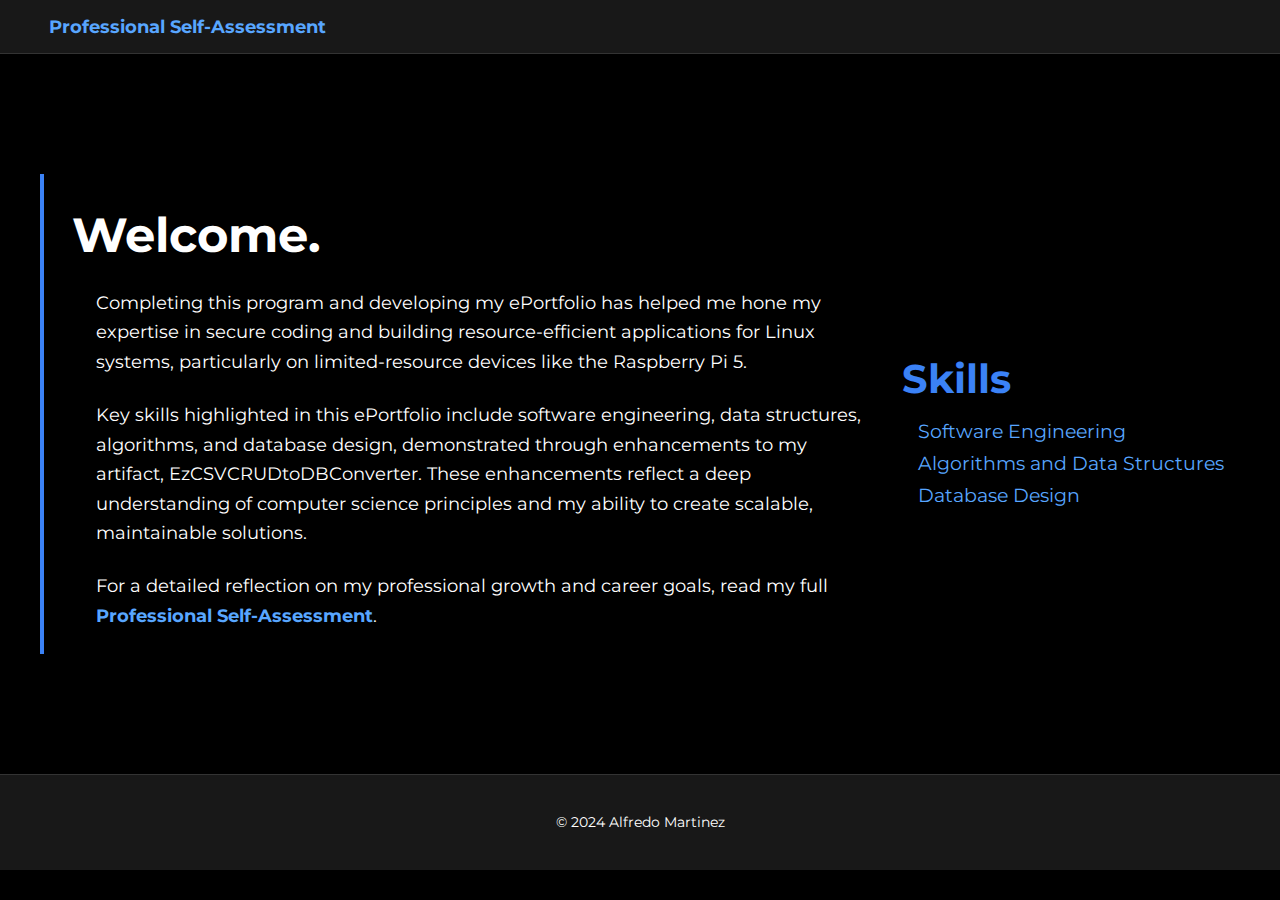
<file: index.html>
<!DOCTYPE html>
<html lang="en">
<head>
    <meta charset="UTF-8">
    <meta name="viewport" content="width=device-width, initial-scale=1.0">
    <title>ePortfolio</title>
    <link rel="stylesheet" href="EPortfolio/styles/main.css">
    <script src="EPortfolio/scripts/mainNavigation.js" defer></script>
    <link href="https://fonts.googleapis.com/css2?family=Montserrat:wght@400;700&display=swap" rel="stylesheet">
</head>
<body>
    <header>
        <a href="selfAssessment/index.html" class="top-link">Professional Self-Assessment</a>
    </header>
    <main class="layout container">
        <section class="welcome accent">
            <h1>Welcome.</h1>
            <div class="accented-text">
                <p>
                    Completing this program and developing my ePortfolio has helped me hone my expertise in secure coding 
                    and building resource-efficient applications for Linux systems, particularly on limited-resource devices 
                    like the Raspberry Pi 5.
                </p>
                <p>
                    Key skills highlighted in this ePortfolio include software engineering, data structures, algorithms, and database design, 
                    demonstrated through enhancements to my artifact, EzCSVCRUDtoDBConverter. These enhancements reflect a deep 
                    understanding of computer science principles and my ability to create scalable, maintainable solutions.
                </p>
                <p>
                    For a detailed reflection on my professional growth and career goals, read my full 
                    <a href="EPortfolio/selfAssessment/index.html" class="highlight-link">Professional Self-Assessment</a>.
                </p>
            </div>
        </section>

        <section class="skills accent">
            <h2>Skills</h2>
            <ul>
                <li>
                    <a href="EPortfolio/skills/softwareEngineering/softwareEngineeringIndex.html" class="skill-link">Software Engineering</a>
                </li>
                <li>
                    <a href="EPortfolio/skills/algorithmsEnhancement/index.html" class="skill-link">Algorithms and Data Structures</a>
                </li>
                <li>
                    <a href="EPortfolio/skills/databaseEnhancement/index.html" class="skill-link">Database Design</a>
                </li>
            </ul>
        </section>
    </main>
    <footer>
        <p>&copy; 2024 Alfredo Martinez</p>
    </footer>
</body>
</html>
</file>
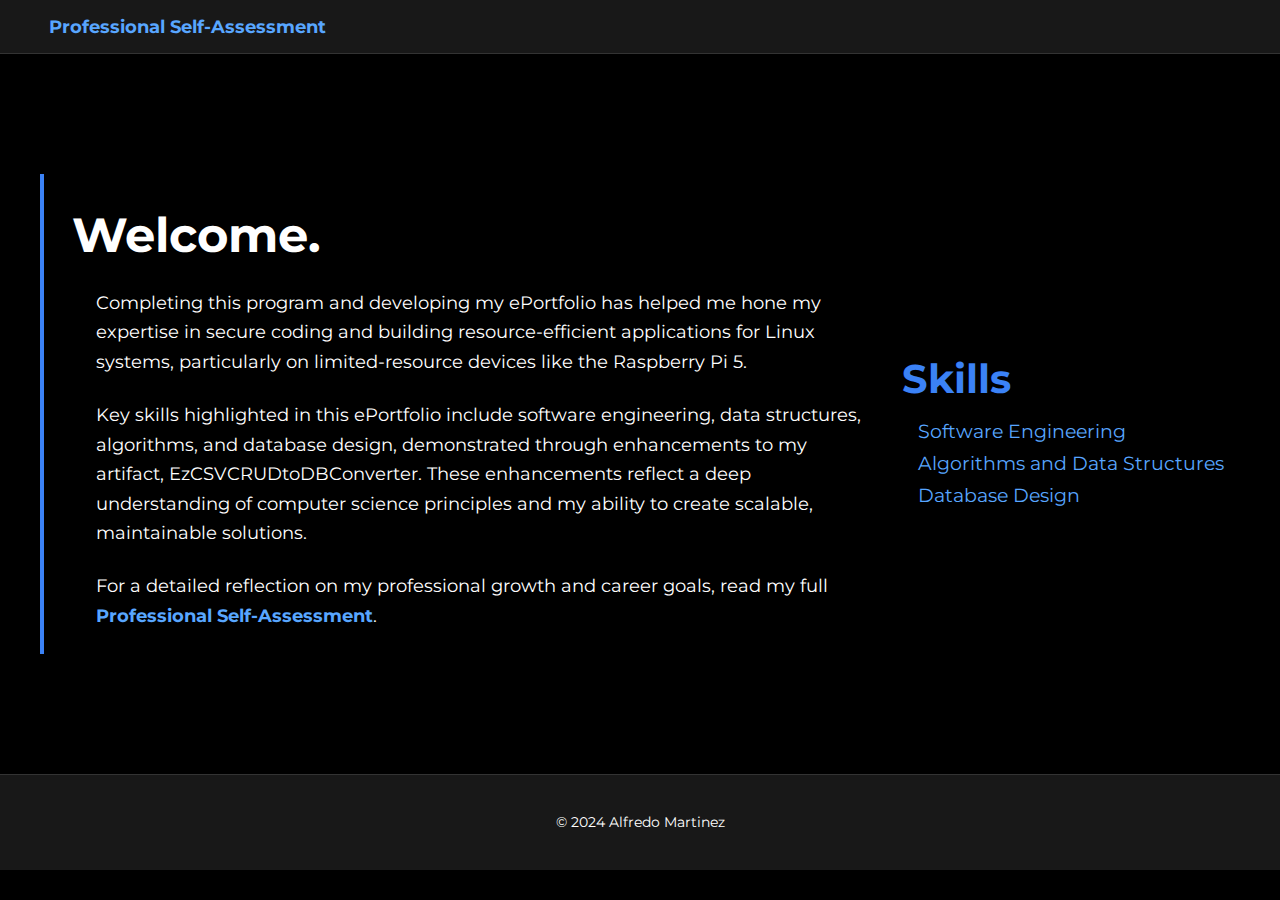
<file: EPortfolio/index.html>
<!DOCTYPE html>
<html lang="en">
<head>
    <meta charset="UTF-8">
    <meta name="viewport" content="width=device-width, initial-scale=1.0">
    <title>ePortfolio</title>
    <link rel="stylesheet" href="styles/main.css">
    <script src="scripts/mainNavigation.js" defer></script>
    <link href="https://fonts.googleapis.com/css2?family=Montserrat:wght@400;700&display=swap" rel="stylesheet">
</head>
<body>
    <header>
        <a href="selfAssessment/index.html" class="top-link">Professional Self-Assessment</a>
    </header>
    <main class="layout container">
        <section class="welcome accent">
            <h1>Welcome.</h1>
            <div class="accented-text">
                <p>
                    Completing this program and developing my ePortfolio has helped me hone my expertise in secure coding 
                    and building resource-efficient applications for Linux systems, particularly on limited-resource devices 
                    like the Raspberry Pi 5.
                </p>
                <p>
                    Key skills highlighted in this ePortfolio include software engineering, data structures, algorithms, and database design, 
                    demonstrated through enhancements to my artifact, EzCSVCRUDtoDBConverter. These enhancements reflect a deep 
                    understanding of computer science principles and my ability to create scalable, maintainable solutions.
                </p>
                <p>
                    For a detailed reflection on my professional growth and career goals, read my full 
                    <a href="selfAssessment/index.html" class="highlight-link">Professional Self-Assessment</a>.
                </p>
            </div>
        </section>

        <section class="skills accent">
            <h2>Skills</h2>
            <ul>
                <li>
                    <a href="skills/softwareEngineering/softwareEngineeringIndex.html" class="skill-link">Software Engineering</a>
                </li>
                <li>
                    <a href="skills/algorithmsEnhancement/index.html" class="skill-link">Algorithms and Data Structures</a>
                </li>
                <li>
                    <a href="skills/databaseEnhancement/index.html" class="skill-link">Database Design</a>
                </li>
            </ul>
        </section>
    </main>
    <footer>
        <p>&copy; 2024 Alfredo Martinez</p>
    </footer>
</body>
</html>
</file>
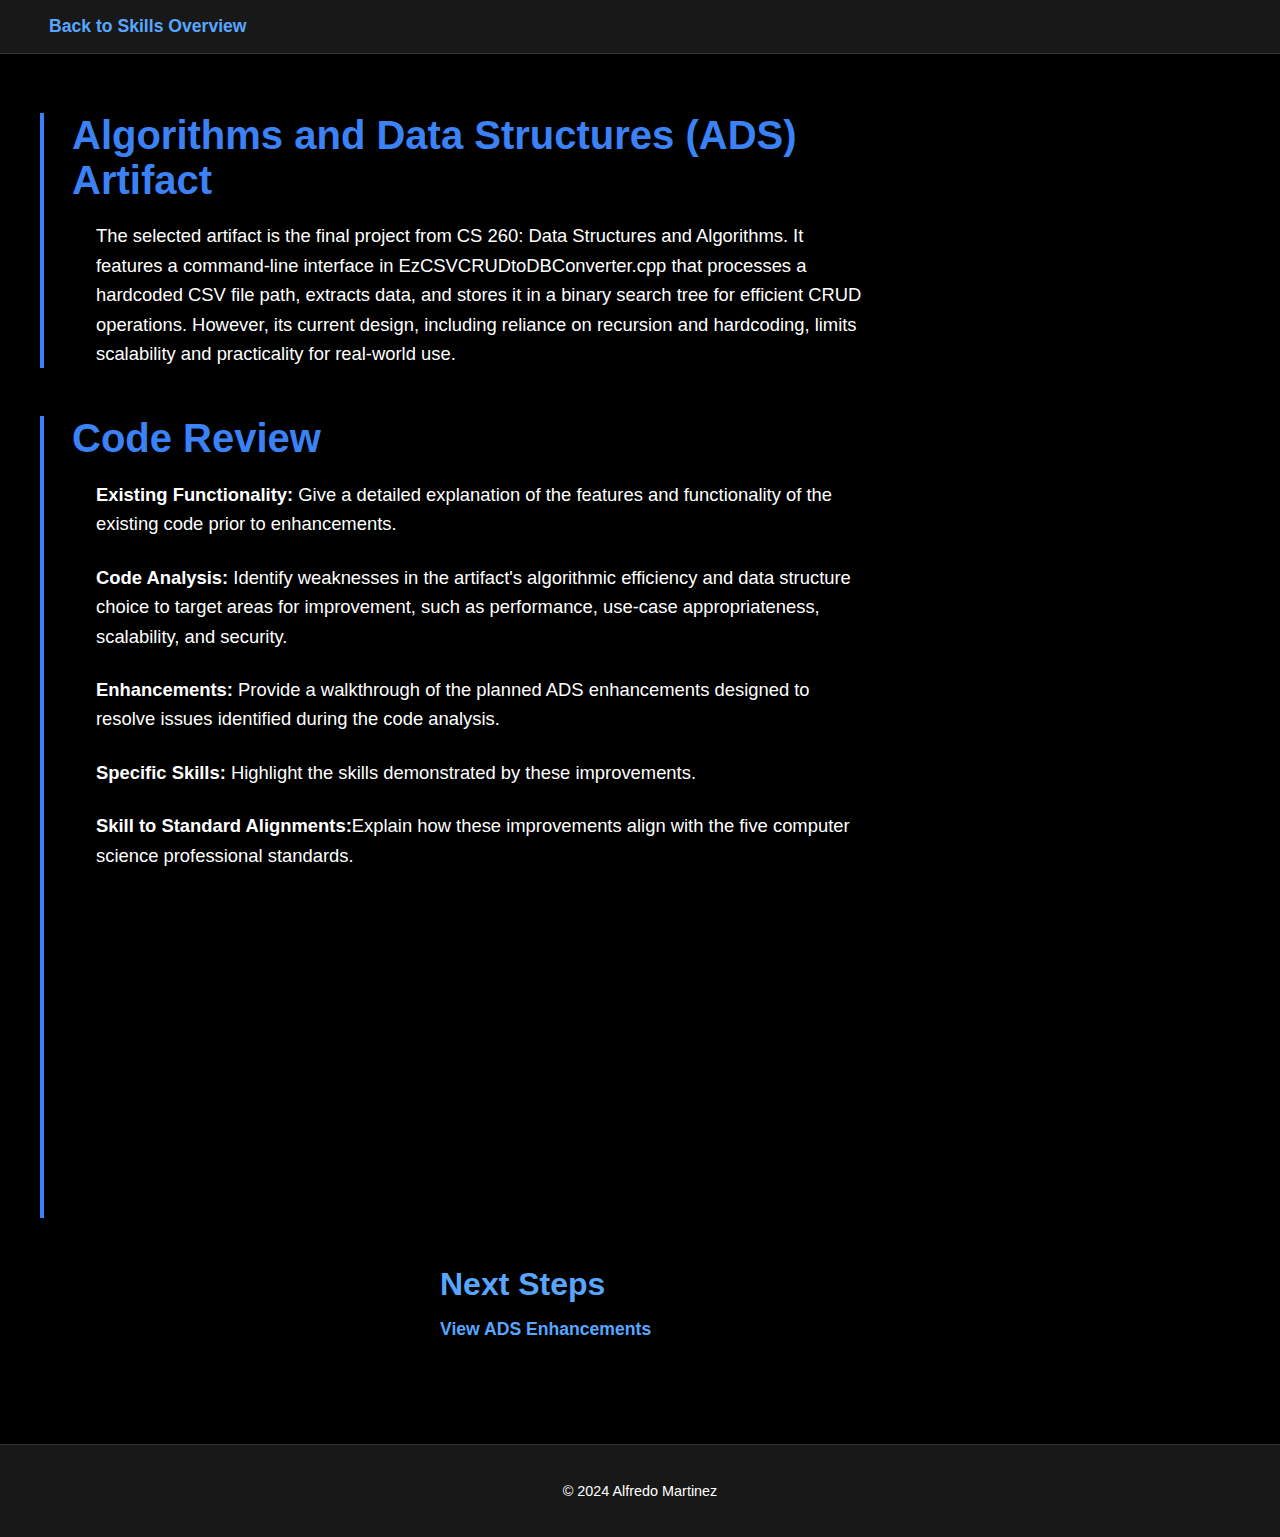
<file: EPortfolio/skills/algorithmsAndDataStructures/algorithmsAndDataStructuresIndex.html>
<!DOCTYPE html>
<html lang="en">
<head>
    <meta charset="UTF-8">
    <meta name="viewport" content="width=device-width, initial-scale=1.0">
    <title>Software Engineering Artifact</title>
    <link rel="stylesheet" href="../../styles/main.css"> <!-- Global Styles -->
    <link rel="stylesheet" href="../../styles/artifact.css"> <!-- Artifact-Specific Styles -->
</head>
<body>
    <header>
        <a href="../../../index.html" class="top-link">Back to Skills Overview</a>
    </header>
    <main class="layout container">
        <section id="artifact-description" class="welcome">
            <h1>Algorithms and Data Structures (ADS) Artifact</h1>
            <div class="accented-text">
                <p>
                    The selected artifact is the final project from CS 260: Data Structures and Algorithms. It features a command-line interface in EzCSVCRUDtoDBConverter.cpp that processes a hardcoded CSV file path, extracts data, and stores it in a binary search tree for efficient CRUD operations. However, its current design, including reliance on recursion and hardcoding, limits scalability and practicality for real-world use.
                </p>
            </div>
        </section>

        <section id="code-review" class="welcome">
            <h2>Code Review</h2>
            <div class="accented-text">
                <p>
                    <strong>Existing Functionality:</strong> Give a detailed explanation of the features and functionality of the existing code prior to enhancements.
                </p>
                <p>
                    <strong>Code Analysis:</strong> Identify weaknesses in the artifact's algorithmic efficiency and data structure choice to target areas for improvement, such as performance, use-case appropriateness, scalability, and security.
                    <p>
                        <p>
                            <strong>Enhancements:</strong> Provide a walkthrough of the planned ADS enhancements designed to resolve issues identified during the code analysis.
                        </p>
                        <p>
                            <strong>Specific Skills:</strong> Highlight the skills demonstrated by these improvements.
                        </p>
                        <p>
                            <strong>Skill to Standard Alignments:</strong>Explain how these improvements align with the five computer science professional standards.
                        </p>

                <iframe width="560" height="315" src="https://www.youtube.com/embed/8-0UbpO3Ioc" 
                title="YouTube video player" frameborder="0" allow="accelerometer; autoplay; clipboard-write; 
                encrypted-media; gyroscope; picture-in-picture" allowfullscreen>
                 </iframe>
            </div>
           
        </section>
     
        <section id="next-steps" class="skills">
            <h2>Next Steps</h2>
            <ul>
                <li><a href="algorithmsAndDataStructuresEnhancements.html" class="highlight-link">View ADS Enhancements</a></li>
            </ul>
        </section>
    </main>
    <footer>
        <p>&copy; 2024 Alfredo Martinez</p>
    </footer>
</body>
</html>
</file>
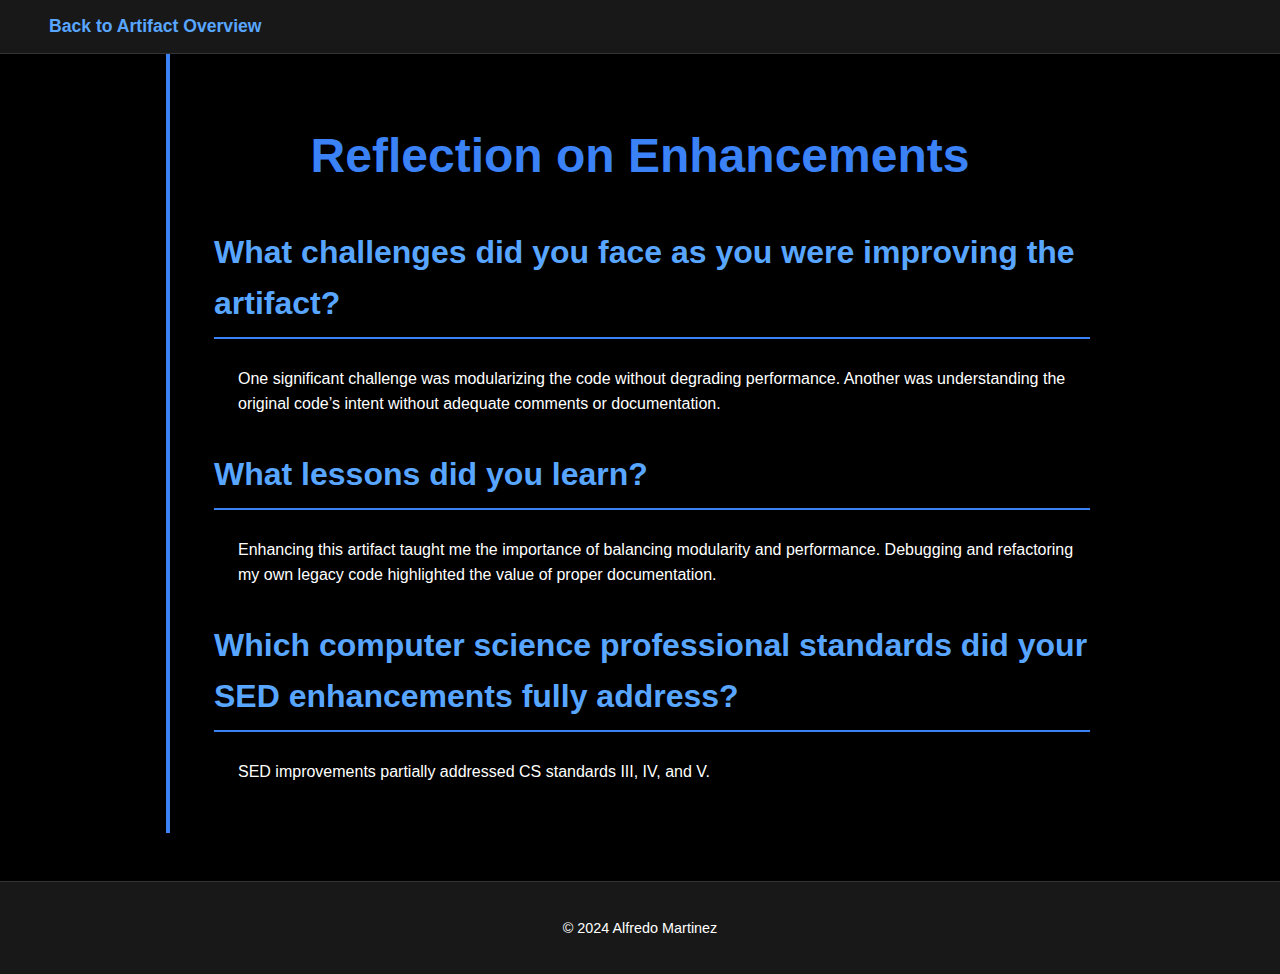
<file: EPortfolio/skills/algorithmsAndDataStructures/algorithmsAndDataStructuresReflection.html>
<!DOCTYPE html>
<html lang="en">
<head>
    <meta charset="UTF-8">
    <meta name="viewport" content="width=device-width, initial-scale=1.0">
    <title>Software Engineering Reflection</title>
    <link rel="stylesheet" href="../../styles/main.css"> <!-- Global Styles -->
    <link rel="stylesheet" href="../../styles/reflection.css"> <!-- Reflection-Specific Styles -->
</head>
<body>
    <header>
        <a href="softwareEngineeringIndex.html" class="top-link">Back to Artifact Overview</a>
    </header>
    <main class="layout container">
        <!-- Reflection Section -->
        <section class="welcome reflection">
            <h1>Reflection on Enhancements</h1>
            <div class="accented-text">


                <h2>What challenges did you face as you were improving the artifact?</h2>
                <ul>
                    One significant challenge was modularizing the code without degrading performance. Another was understanding the original 
                    code’s intent without adequate comments or documentation.
                </ul>

                <h2>What lessons did you learn?</h2>
                <ul>
                    Enhancing this artifact taught me the importance of balancing modularity and performance. Debugging and refactoring my own legacy 
                    code highlighted the value of proper documentation.
                </ul>

                <h2>Which computer science professional standards did your SED enhancements fully address?</h2>
                <ul>
                    SED improvements partially addressed CS standards III, IV, and V.
                </ul>

            </div>
        </section>
    </main>
    <footer>
        <p>&copy; 2024 Alfredo Martinez</p>
    </footer>
</body>
</html>
</file>
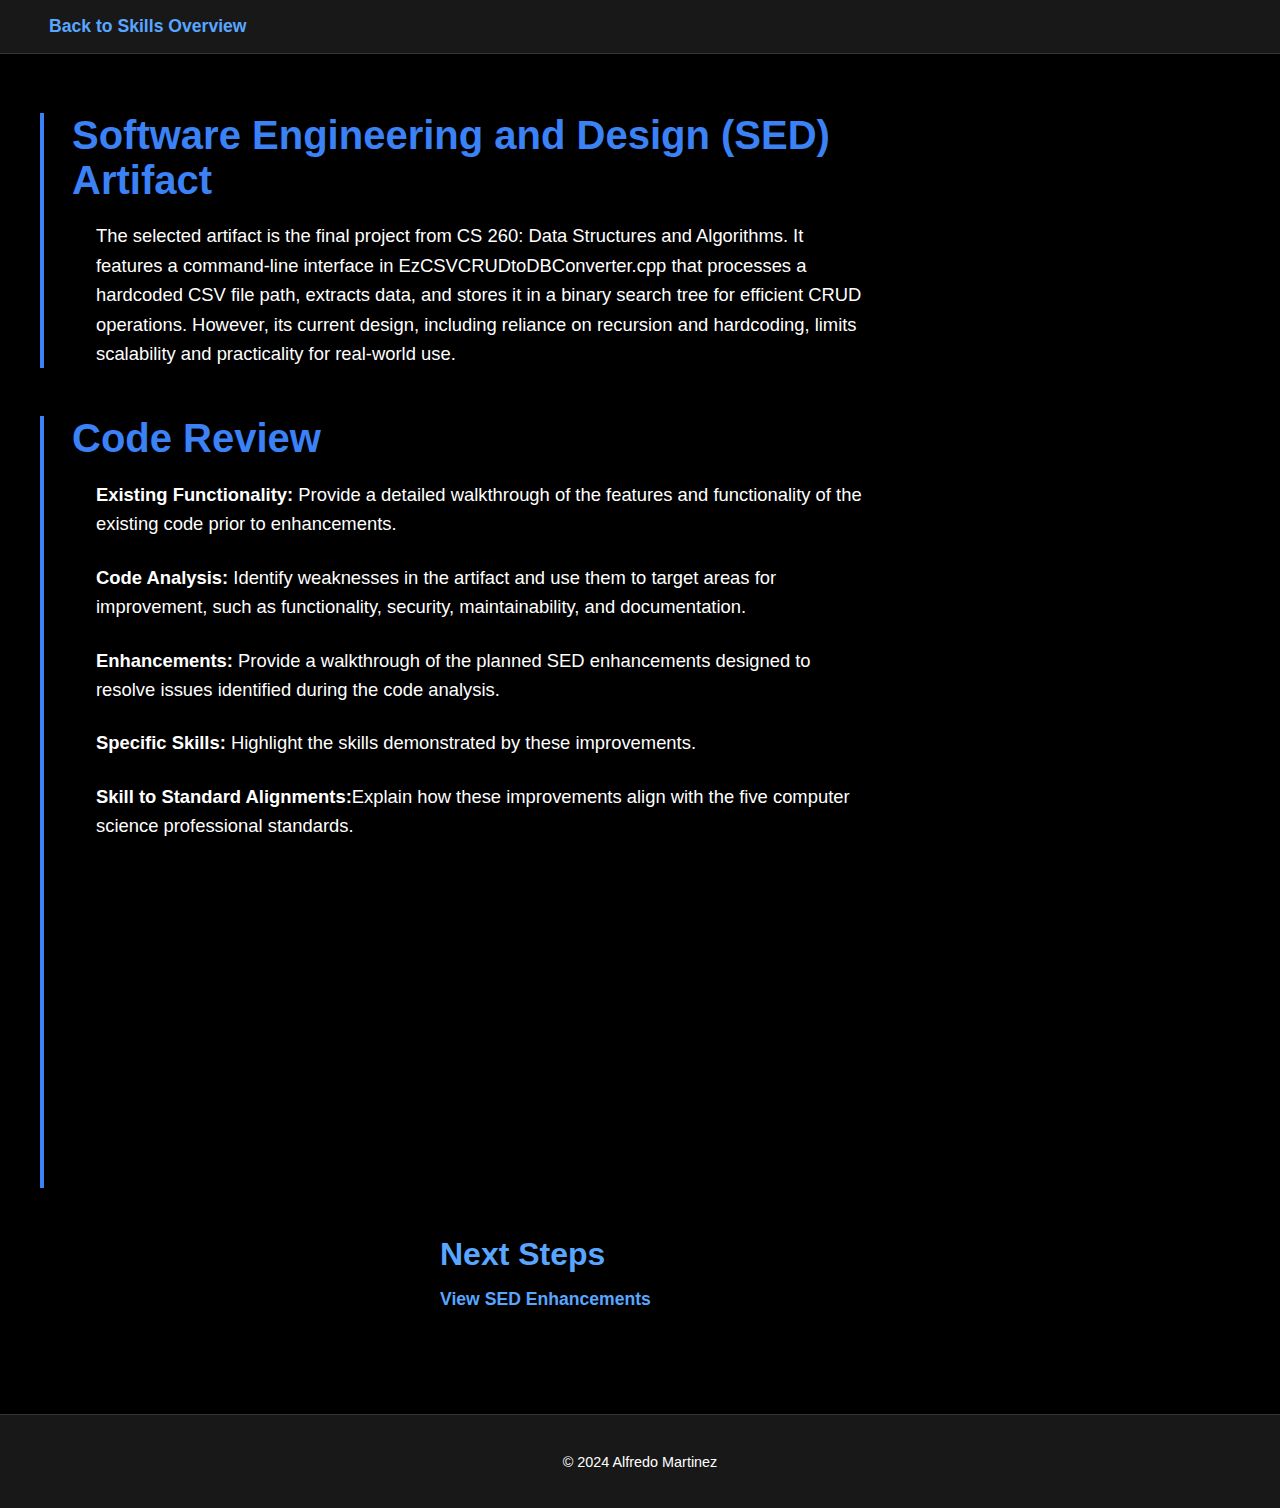
<file: EPortfolio/skills/databases/databasesIndex.html>
<!DOCTYPE html>
<html lang="en">
<head>
    <meta charset="UTF-8">
    <meta name="viewport" content="width=device-width, initial-scale=1.0">
    <title>Software Engineering Artifact</title>
    <link rel="stylesheet" href="../../styles/main.css"> <!-- Global Styles -->
    <link rel="stylesheet" href="../../styles/artifact.css"> <!-- Artifact-Specific Styles -->
</head>
<body>
    <header>
        <a href="../../../index.html" class="top-link">Back to Skills Overview</a>
    </header>
    <main class="layout container">
        <section id="artifact-description" class="welcome">
            <h1>Software Engineering and Design (SED) Artifact</h1>
            <div class="accented-text">
                <p>
                    The selected artifact is the final project from CS 260: Data Structures and Algorithms. It features a command-line interface in EzCSVCRUDtoDBConverter.cpp that processes a hardcoded CSV file path, extracts data, and stores it in a binary search tree for efficient CRUD operations. However, its current design, including reliance on recursion and hardcoding, limits scalability and practicality for real-world use.
                </p>
            </div>
        </section>

        <section id="code-review" class="welcome">
            <h2>Code Review</h2>
            <div class="accented-text">
                <p>
                    <strong>Existing Functionality:</strong> Provide a detailed walkthrough of the features and functionality of the existing code prior to enhancements.
                </p>
                <p>
                    <strong>Code Analysis:</strong> Identify weaknesses in the artifact and use them to target areas for improvement, such as functionality, security, maintainability, and documentation.
                    <p>
                        <p>
                            <strong>Enhancements:</strong> Provide a walkthrough of the planned SED enhancements designed to resolve issues identified during the code analysis.
                        </p>
                        <p>
                            <strong>Specific Skills:</strong> Highlight the skills demonstrated by these improvements.
                        </p>
                        <p>
                            <strong>Skill to Standard Alignments:</strong>Explain how these improvements align with the five computer science professional standards.
                        </p>

                <iframe width="560" height="315" src="https://www.youtube.com/embed/8-0UbpO3Ioc" 
                title="YouTube video player" frameborder="0" allow="accelerometer; autoplay; clipboard-write; 
                encrypted-media; gyroscope; picture-in-picture" allowfullscreen>
                 </iframe>
            </div>
           
        </section>
     
        <section id="next-steps" class="skills">
            <h2>Next Steps</h2>
            <ul>
                <li><a href="databasesEnhancements.html" class="highlight-link">View SED Enhancements</a></li>
            </ul>
        </section>
    </main>
    <footer>
        <p>&copy; 2024 Alfredo Martinez</p>
    </footer>
</body>
</html>
</file>
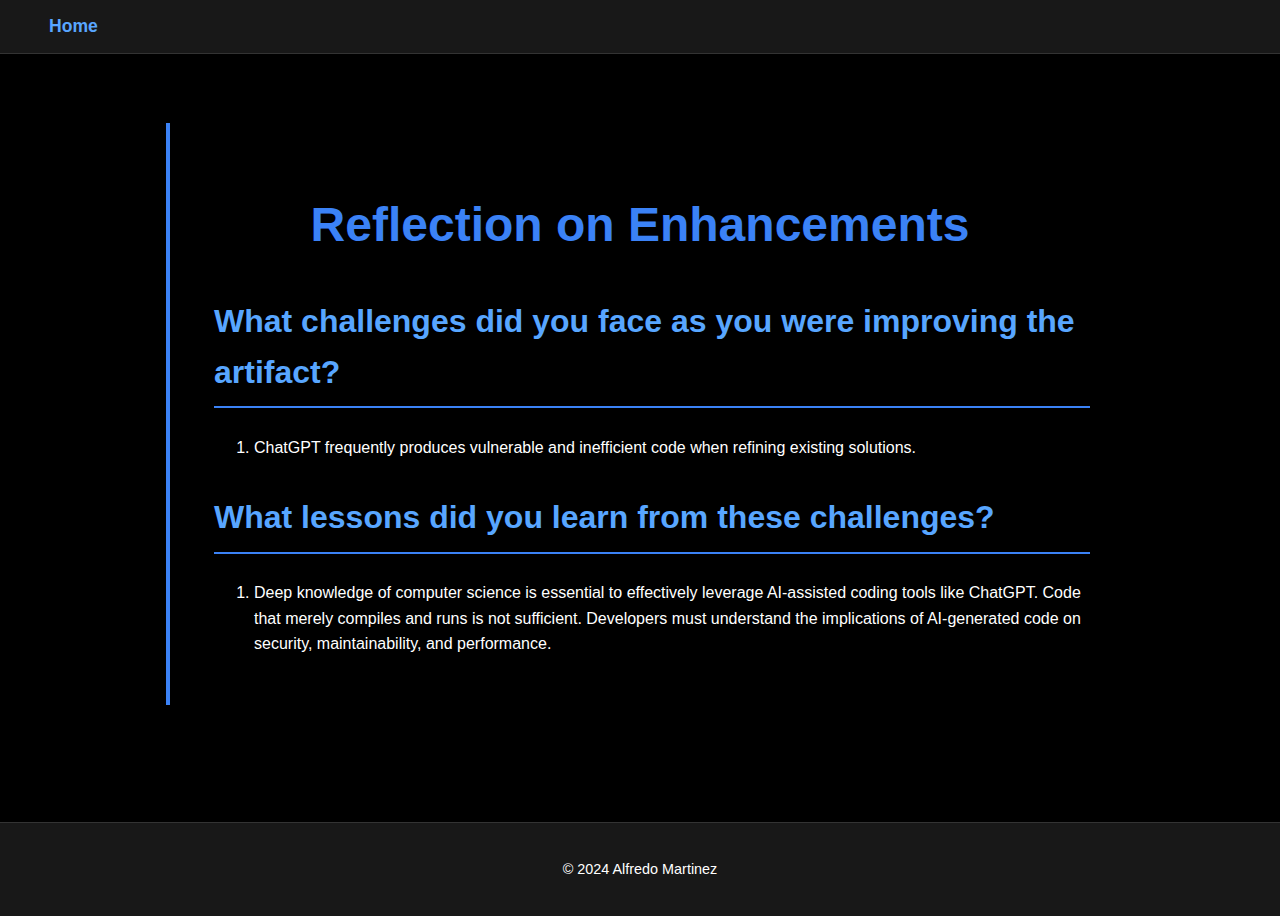
<file: EPortfolio/skills/databases/databasesReflection.html>
<!DOCTYPE html>
<html lang="en">
<head>
    <meta charset="UTF-8">
    <meta name="viewport" content="width=device-width, initial-scale=1.0">
    <title>Software Engineering Reflection</title>
    <link rel="stylesheet" href="../../styles/main.css"> <!-- Global Styles -->
    <link rel="stylesheet" href="../../styles/reflection.css"> <!-- Reflection-Specific Styles -->
</head>
<body>
    <header>
        <a href="../../../index.html" class="top-link">Home</a>
    </header>
    <main class="layout container">
        <!-- Reflection Section -->
        <section class="welcome reflection">
            <h1>Reflection on Enhancements</h1>
            <div class="accented-text">


                <h2>What challenges did you face as you were improving the artifact?</h2>
                <ol>
                    <li>ChatGPT frequently produces vulnerable and inefficient code when refining existing solutions.</li>
                </ol>
                
                <h2>What lessons did you learn from these challenges?</h2>
                <ol>
                    <li>Deep knowledge of computer science is essential to effectively leverage AI-assisted coding tools like ChatGPT. Code that merely compiles and runs is not sufficient. Developers must understand the implications of AI-generated code on security, maintainability, and performance.</li>
                    
                </ol>
                


            </div>
        </section>
    </main>
    <footer>
        <p>&copy; 2024 Alfredo Martinez</p>
    </footer>
</body>
</html>
</file>
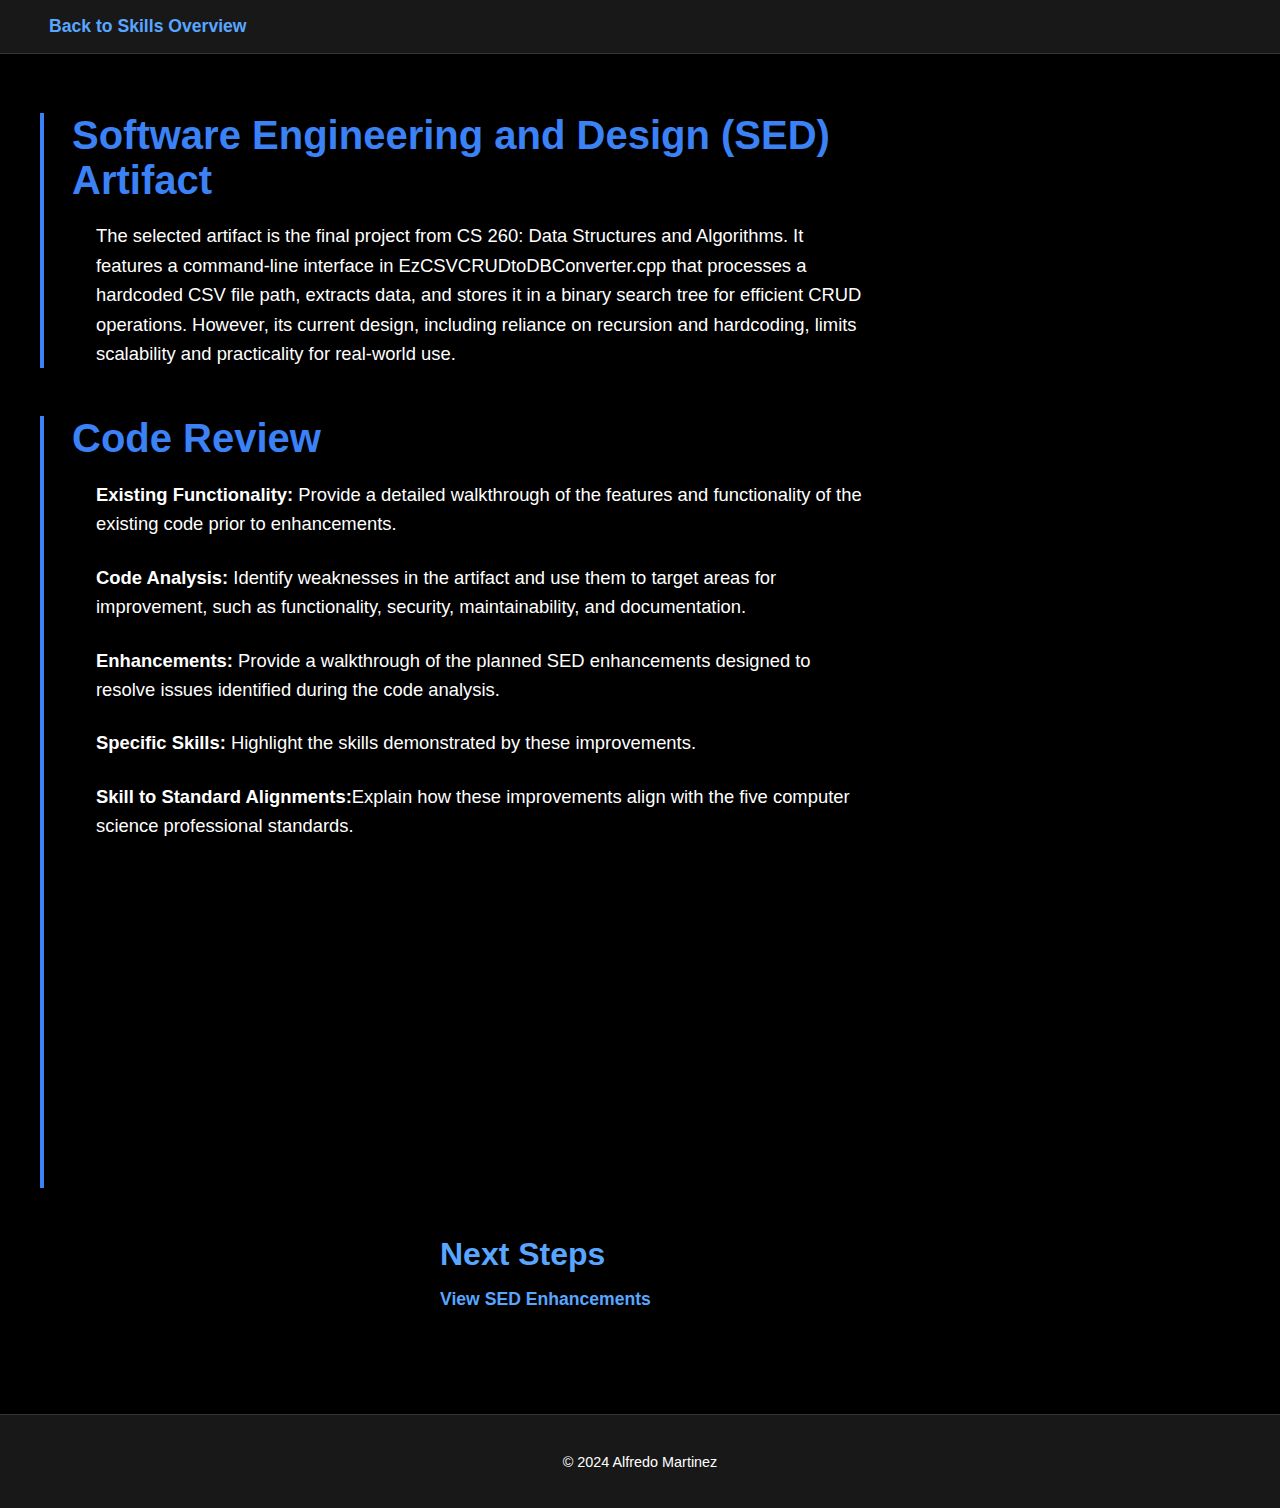
<file: EPortfolio/skills/softwareEngineering/softwareEngineeringIndex.html>
<!DOCTYPE html>
<html lang="en">
<head>
    <meta charset="UTF-8">
    <meta name="viewport" content="width=device-width, initial-scale=1.0">
    <title>Software Engineering Artifact</title>
    <link rel="stylesheet" href="../../styles/main.css"> <!-- Global Styles -->
    <link rel="stylesheet" href="../../styles/artifact.css"> <!-- Artifact-Specific Styles -->
</head>
<body>
    <header>
        <a href="../../index.html" class="top-link">Back to Skills Overview</a>
    </header>
    <main class="layout container">
        <section id="artifact-description" class="welcome">
            <h1>Software Engineering and Design (SED) Artifact</h1>
            <div class="accented-text">
                <p>
                    The selected artifact is the final project from CS 260: Data Structures and Algorithms. It features a command-line interface in EzCSVCRUDtoDBConverter.cpp that processes a hardcoded CSV file path, extracts data, and stores it in a binary search tree for efficient CRUD operations. However, its current design, including reliance on recursion and hardcoding, limits scalability and practicality for real-world use.
                </p>
            </div>
        </section>

        <section id="code-review" class="welcome">
            <h2>Code Review</h2>
            <div class="accented-text">
                <p>
                    <strong>Existing Functionality:</strong> Provide a detailed walkthrough of the features and functionality of the existing code prior to enhancements.
                </p>
                <p>
                    <strong>Code Analysis:</strong> Identify weaknesses in the artifact and use them to target areas for improvement, such as functionality, security, maintainability, and documentation.
                    <p>
                        <p>
                            <strong>Enhancements:</strong> Provide a walkthrough of the planned SED enhancements designed to resolve issues identified during the code analysis.
                        </p>
                        <p>
                            <strong>Specific Skills:</strong> Highlight the skills demonstrated by these improvements.
                        </p>
                        <p>
                            <strong>Skill to Standard Alignments:</strong>Explain how these improvements align with the five computer science professional standards.
                        </p>

                <iframe width="560" height="315" src="https://www.youtube.com/embed/8-0UbpO3Ioc" 
                title="YouTube video player" frameborder="0" allow="accelerometer; autoplay; clipboard-write; 
                encrypted-media; gyroscope; picture-in-picture" allowfullscreen>
                 </iframe>
            </div>
           
        </section>
     
        <section id="next-steps" class="skills">
            <h2>Next Steps</h2>
            <ul>
                <li><a href="softwareEngineeringEnhancements.html" class="highlight-link">View SED Enhancements</a></li>
            </ul>
        </section>
    </main>
    <footer>
        <p>&copy; 2024 Alfredo Martinez</p>
    </footer>
</body>
</html>
</file>
<file: EPortfolio/styles/main.css>
/* General Styles */
body {
    margin: 0;
    padding: 0;
    font-family: 'Montserrat', sans-serif;
    color: #ffffff; /* White text */
    background-color: #000000; /* Jet black */
}

/* Header */
header {
    text-align: left;
    padding: 1rem 2rem;
    background-color: #181818; /* Slightly darker background */
    border-bottom: 1px solid #333; /* Add a separator for structure */
}

.top-link {
    color: #58a6ff;
    text-decoration: none;
    font-size: 1.1rem; /* Slightly larger for prominence */
    font-weight: bold;
    padding: 0.5rem 1rem; /* Add padding to make it feel like a button */
    border: 1px solid transparent; /* Invisible border for alignment */
    border-radius: 5px; /* Slight rounding */
    transition: background-color 0.3s ease, color 0.3s ease;
}

.top-link:hover {
    background-color: #3b82f6; /* Highlight hover effect */
    color: #ffffff; /* Ensure contrast */
}

/* Main Layout */
main.layout {
    min-height: 80vh; /* Ensures content takes up most of the screen */
    display: flex;
    flex-wrap: wrap; /* Makes layout responsive */
    gap: 2rem; /* Space between sections */
    align-items: center; /* Vertically centers content */
    justify-content: space-between; /* Ensures proper spacing between sections */
}

/* Welcome Section */
.welcome {
    flex: 1 1 600px; /* Dynamic flexbox sizing */
    max-width: 800px; /* Allow wider content on large screens */
    position: relative;
    padding-left: 2rem; /* Offset text for vertical accent */
}

.welcome h1 {
    font-size: 3rem; /* Adjust heading for balance */
    margin-bottom: 1.5rem;
    font-family: 'Montserrat', sans-serif;
}

/* Accent line for Welcome section */
.welcome::before {
    content: "";
    position: absolute;
    top: 0;
    left: 0;
    height: 100%;
    width: 4px;
    background-color: #3b82f6; /* Accent color */
}

.accented-text {
    padding-left: 1.5rem;
}

.accented-text p {
    font-size: 1.15rem; /* Increase paragraph readability */
    line-height: 1.6;
    margin-bottom: 1.5rem;
}

.highlight-link {
    color: #58a6ff;
    text-decoration: none;
    font-weight: bold;
}

.highlight-link:hover {
    text-decoration: underline;
}

/* Skills Section */
.skills {
    text-align: left; /* Align content for consistency */
    margin: 0 auto; /* Center the section */
    max-width: 400px;
    padding-left: 0; /* Remove padding for accents */
}

.skills h2 {
    text-align: left; /* Align heading with list */
    font-size: 2.5rem; /* Larger heading for clarity */
    margin-bottom: 1rem;
    color: #3b82f6;
    font-family: 'Montserrat', sans-serif;
}

.skills ul {
    list-style: none;
    padding: 0;
    margin: 0;
    display: flex; /* Change grid to flex for better alignment */
    flex-direction: column; /* Stack items vertically */
    gap: 0.5rem; /* Tighten spacing */
    align-items: flex-start; /* Align items to the left */
}

/* Skill Link Styles */
.skill-link {
    font-size: 1.2rem; /* Slightly smaller text */
    color: #58a6ff;
    text-decoration: none;
    padding: 0.75rem 1rem; /* Adjust padding for better proportions */
    text-align: left; /* Align text to the left */
    transition: background-color 0.3s ease-in-out, transform 0.2s;
    border: none; /* Remove blue rectangle around links */
    border-radius: 0; /* Remove any rounding */
    max-width: 250px; /* Ensure consistent width */
}

.skill-link:hover {
    background-color: #3b82f6; /* Make hover state prominent */
    color: #ffffff; /* Ensure text remains legible */
    transform: translateX(5px); /* Subtle shift for interactivity */
}

/* Footer Styling */
footer {
    text-align: center;
    margin-top: auto; /* Push the footer to the bottom */
    padding: 1.5rem 0; /* Larger padding for spacing */
    background-color: #181818; /* Subtle footer color */
    border-top: 1px solid #333; /* Separator line */
    color: white;
    font-size: 0.9rem;
}

/* Center Content Wrapper */
.container {
    max-width: 1200px; /* Limits the width of content */
    margin: 0 auto; /* Centers content horizontally */
    padding: 0 1rem; /* Prevents content from touching edges */
}

/* Responsive Layouts */
@media (max-width: 768px) {
    main.layout {
        flex-direction: column; /* Stack sections vertically */
        align-items: center; /* Center-align stacked sections */
    }

    .skills ul {
        grid-template-columns: 1fr; /* Single-column layout for smaller screens */
    }

    .welcome, .skills {
        max-width: 90%; /* Reduce width on smaller screens */
    }
}
</file>
<file: EPortfolio/styles/artifact.css>
/* Artifact-Specific Styles */

/* Main Layout Adjustments */
main.layout {
    display: block; /* Ensure vertical flow for smoother scrolling */
    padding: 2rem 1.5rem; /* Extra padding for readability */
}

/* Section Spacing */
section {
    margin-bottom: 3rem; /* Add space between sections */
}

/* Heading Styles */
.welcome h1, .welcome h2 {
    font-size: 2.5rem; /* Prominent titles */
    color: #3b82f6; /* Accent color */
    margin-bottom: 1rem;
}

.skills h2 {
    font-size: 2rem;
    margin-top: 2rem;
    color: #58a6ff; /* Secondary accent color */
}

/* Text Content */
.accented-text {
    font-size: 1.15rem;
    line-height: 1.6;
    margin-bottom: 1.5rem;
    color: #ffffff; /* White text for contrast */
}

/* Video Styling */
video {
    display: block;
    margin: 2rem auto; /* Center the video horizontally */
    max-width: 100%;
    height: auto; /* Responsive video */
    border: 2px solid #333; /* Optional border for styling */
    border-radius: 5px; /* Subtle rounding */
}

/* Next Steps Section */
.skills ul {
    list-style: none;
    padding: 0;
    margin: 1rem 0;
}

.skills ul li {
    margin-bottom: 0.5rem;
}

.skills ul li a {
    color: #58a6ff;
    text-decoration: none;
    font-size: 1.1rem;
}

.skills ul li a:hover {
    text-decoration: underline;
    color: #ffffff; /* Subtle hover effect */
}

/* Footer Styling */
footer {
    text-align: center;
    margin-top: 3rem;
    padding: 1.5rem 0;
    background-color: #181818; /* Footer background */
    border-top: 1px solid #333; /* Top border for separation */
    color: #ffffff;
    font-size: 0.9rem;
}
</file>
<file: EPortfolio/styles/reflection.css>
/* Reflection Page Specific Styles */
.reflection {
    padding: 2rem 1.5rem; 
    margin: 0 auto;
    max-width: 900px; 
    line-height: 1.6; 
}

/* Reflection Section Headings */
.reflection h1 {
    font-size: 3rem; 
    color: #3b82f6; 
    margin-bottom: 1rem;
    text-align: center;
}

.reflection h2 {
    font-size: 2rem;
    margin-top: 2rem;
    color: #58a6ff; 
    border-bottom: 2px solid #3b82f6; 
    padding-bottom: 0.5rem;
}

/* Text Content */
.reflection p {
    font-size: 1.15rem;
    margin-bottom: 1.5rem;
    color: #ffffff; 
}

/* Unordered List Styles */
.reflection ul {
    margin-top: 1rem;
    padding-left: 1.5rem; 
    list-style: disc;
}

.reflection ul li {
    font-size: 1.15rem;
    margin-bottom: 0.75rem;
}

/* Footer Adjustment */
footer {
    margin-top: 3rem;
    text-align: center;
    font-size: 0.9rem;
}
</file>
